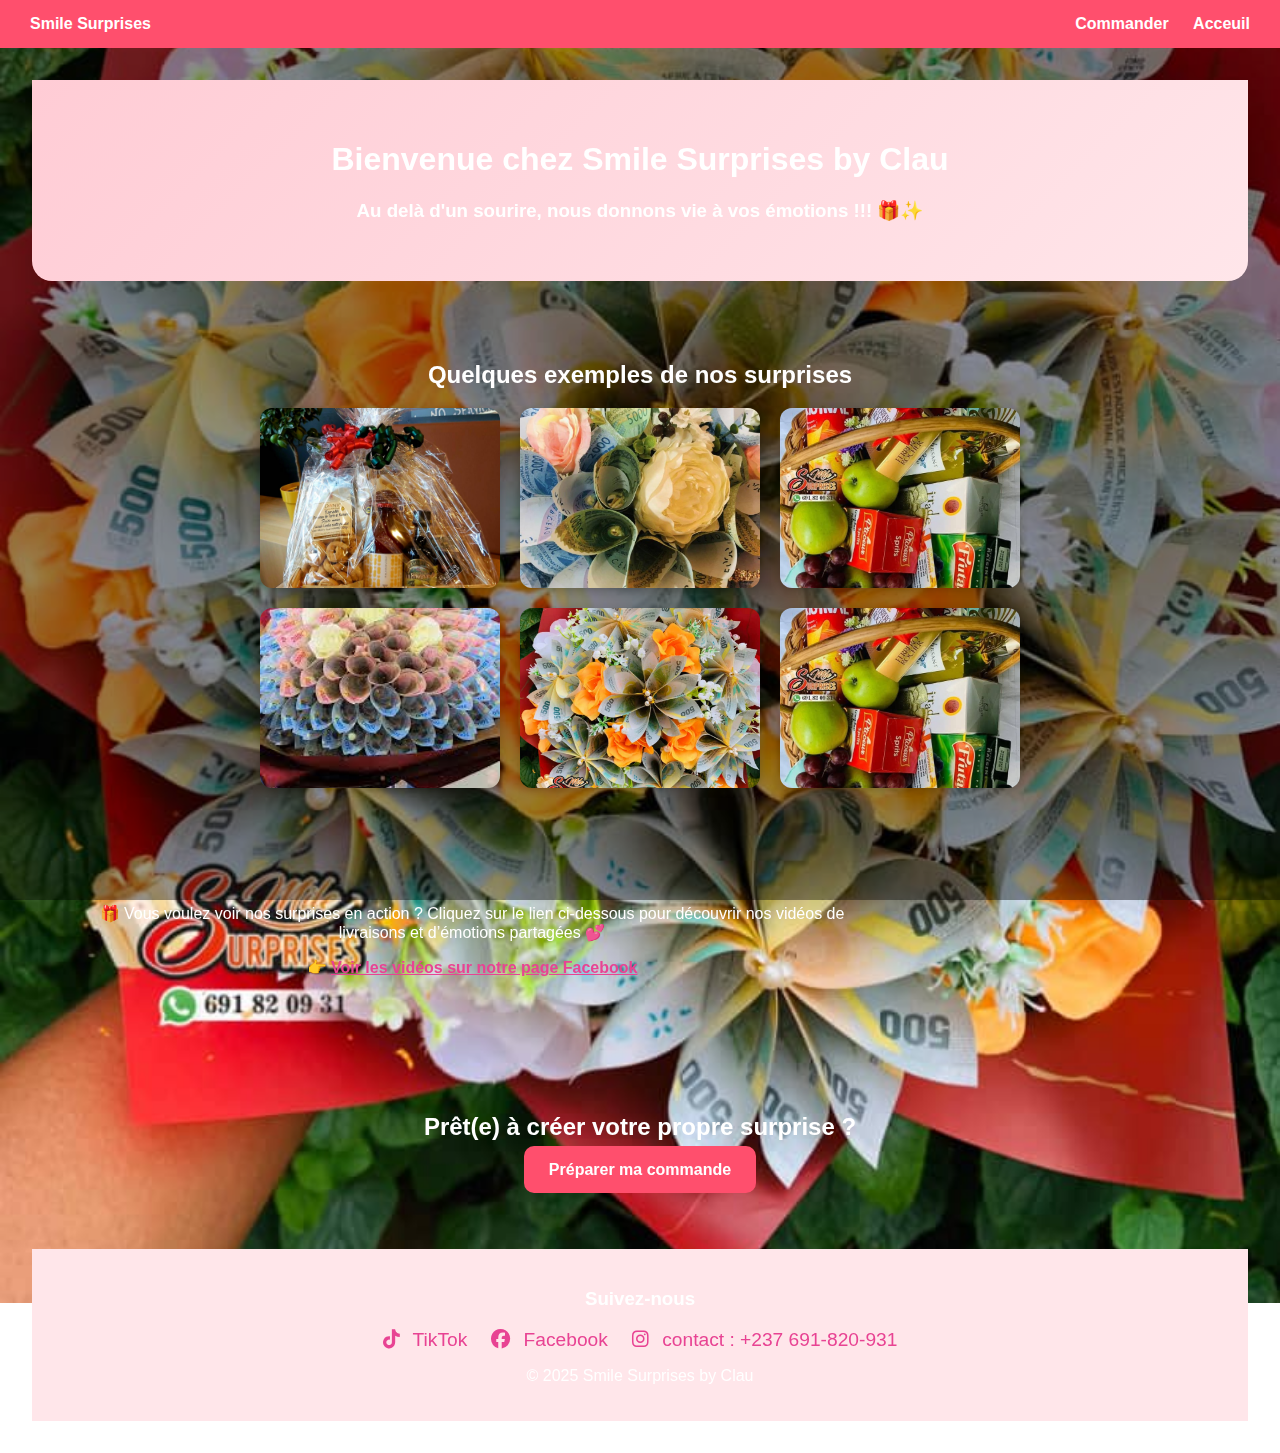
<file: index.html>
<!DOCTYPE html>
<html lang="fr">
<head>
  <meta charset="UTF-8">
  <title>Accueil | Smile Surprises by Clau</title>
  <link rel="stylesheet" href="styles.css">
  <link rel="stylesheet" href="https://cdnjs.cloudflare.com/ajax/libs/font-awesome/6.5.0/css/all.min.css">
  
  <style>
   body {
  background-image: url('../img/wasp.jpeg');
  background-size: cover;
  background-repeat: no-repeat;
  background-position: center;
  background-attachment: fixed;
  color: white; /* ou noir selon le contraste */
}

    nav {
      background-color: #ff4f6d;
      padding: 15px 30px;
      display: flex;
      justify-content: space-between;
      align-items: center;
    }

    nav a {
      color: white;
      text-decoration: none;
      margin-left: 20px;
      font-weight: bold;
    }

    nav a:hover {
      text-decoration: underline;
    }

    .hero {
      text-align: center;
      background: linear-gradient(135deg, #ffccd5, #ffe6ea);
      padding: 40px 20px;
      border-radius: 0 0 20px 20px;
      margin-bottom: 30px;
    }

    .gallery {
      display: grid;
      grid-template-columns: repeat(auto-fit, minmax(220px, 1fr));
      gap: 20px;
      padding: 0 20px;
    }

    .gallery img {
      width: 100%;
      height: 180px;
      object-fit: cover;
      border-radius: 12px;
      box-shadow: 0 2px 8px rgba(0,0,0,0.2);
    }

    .video {
      text-align: center;
      margin: 40px 20px;
    }

    .video iframe {
      width: 100%;
      max-width: 560px;
      height: 315px;
      border-radius: 12px;
      box-shadow: 0 2px 8px rgba(0,0,0,0.2);
    }

    .cta {
      text-align: center;
      margin-top: 40px;
    }

    .cta a {
      background-color: #ff4f6d;
      color: white;
      padding: 15px 25px;
      text-decoration: none;
      border-radius: 10px;
      font-weight: bold;
    }

    .cta a:hover {
      background-color: #ff2e4d;
    }

    footer {
      text-align: center;
      padding: 20px;
      background: #ffe6ea;
      margin-top: 40px;
    }
  </style>
</head>
<script src="script.js" defer></script>
<body>
  <nav>
    <div><strong>Smile Surprises</strong></div>
    <div>
      <a href="./home.html">Commander</a>
      <a href="index.html">Acceuil</a>
    </div>
  </nav>
<div class="background-overlay"></div>
  <div class="content">
  <header class="hero">
    <h1>Bienvenue chez Smile Surprises by Clau</h1>
    <h3>Au delà d'un sourire, nous donnons vie à vos émotions !!! 🎁✨</h3>
  </header>

  <main>
    <section>
      <h2 style="text-align:center;">Quelques exemples de nos surprises</h2>
      <div class="gallery">
        <img src="20220510183502jpg_6294e1cd7c761.jpg" alt="Panier cadeau">
        <img src="./141450.jpg" alt="Bouquet d'argent">
        <img src="./wasp2.jpeg" alt="Surprise party">
        <img src="./bouquet.jpg" alt="Fleurs et cadeau">
        <img src="./wasp.jpeg" alt="Autres">
        <img src="./wasp2.jpeg" alt="Autres">
      </div>
    </section>

    <section class="video">
      <p>
  🎁 Vous voulez voir nos surprises en action ? Cliquez sur le lien ci-dessous pour découvrir nos vidéos de livraisons et d’émotions partagées 💕
</p>
<p>
  👉 <a href="https://m.facebook.com/sourireaupluriel/" target="_blank" style="color: #e84393; font-weight: bold;">
    Voir les vidéos sur notre page Facebook
  </a>
</p>

    </section>

    <section class="cta">
      <h2>Prêt(e) à créer votre propre surprise ?</h2>
      <a href="home.html">Préparer ma commande</a>
    </section>
  </main>

  <footer>
  <h3>Suivez-nous</h3>
  <ul class="social-icons">
    <li><a href="https://www.tiktok.com/@smilesurprisesbyclau?_t=ZN-8x4KA5C9t3e&_r=1" target="_blank"><i class="fab fa-tiktok"></i> TikTok</a></li>
    <li><a href="https://m.facebook.com/sourireaupluriel/" target="_blank"><i class="fab fa-facebook"></i> Facebook</a></li>
    <li><a href="" target="_blank"><i class="fab fa-instagram"></i> contact : +237 691-820-931</a></li>
  </ul>
    <p>&copy; 2025 Smile Surprises by Clau</p>
  </footer>
  </div>
</body>
</html>
</file>
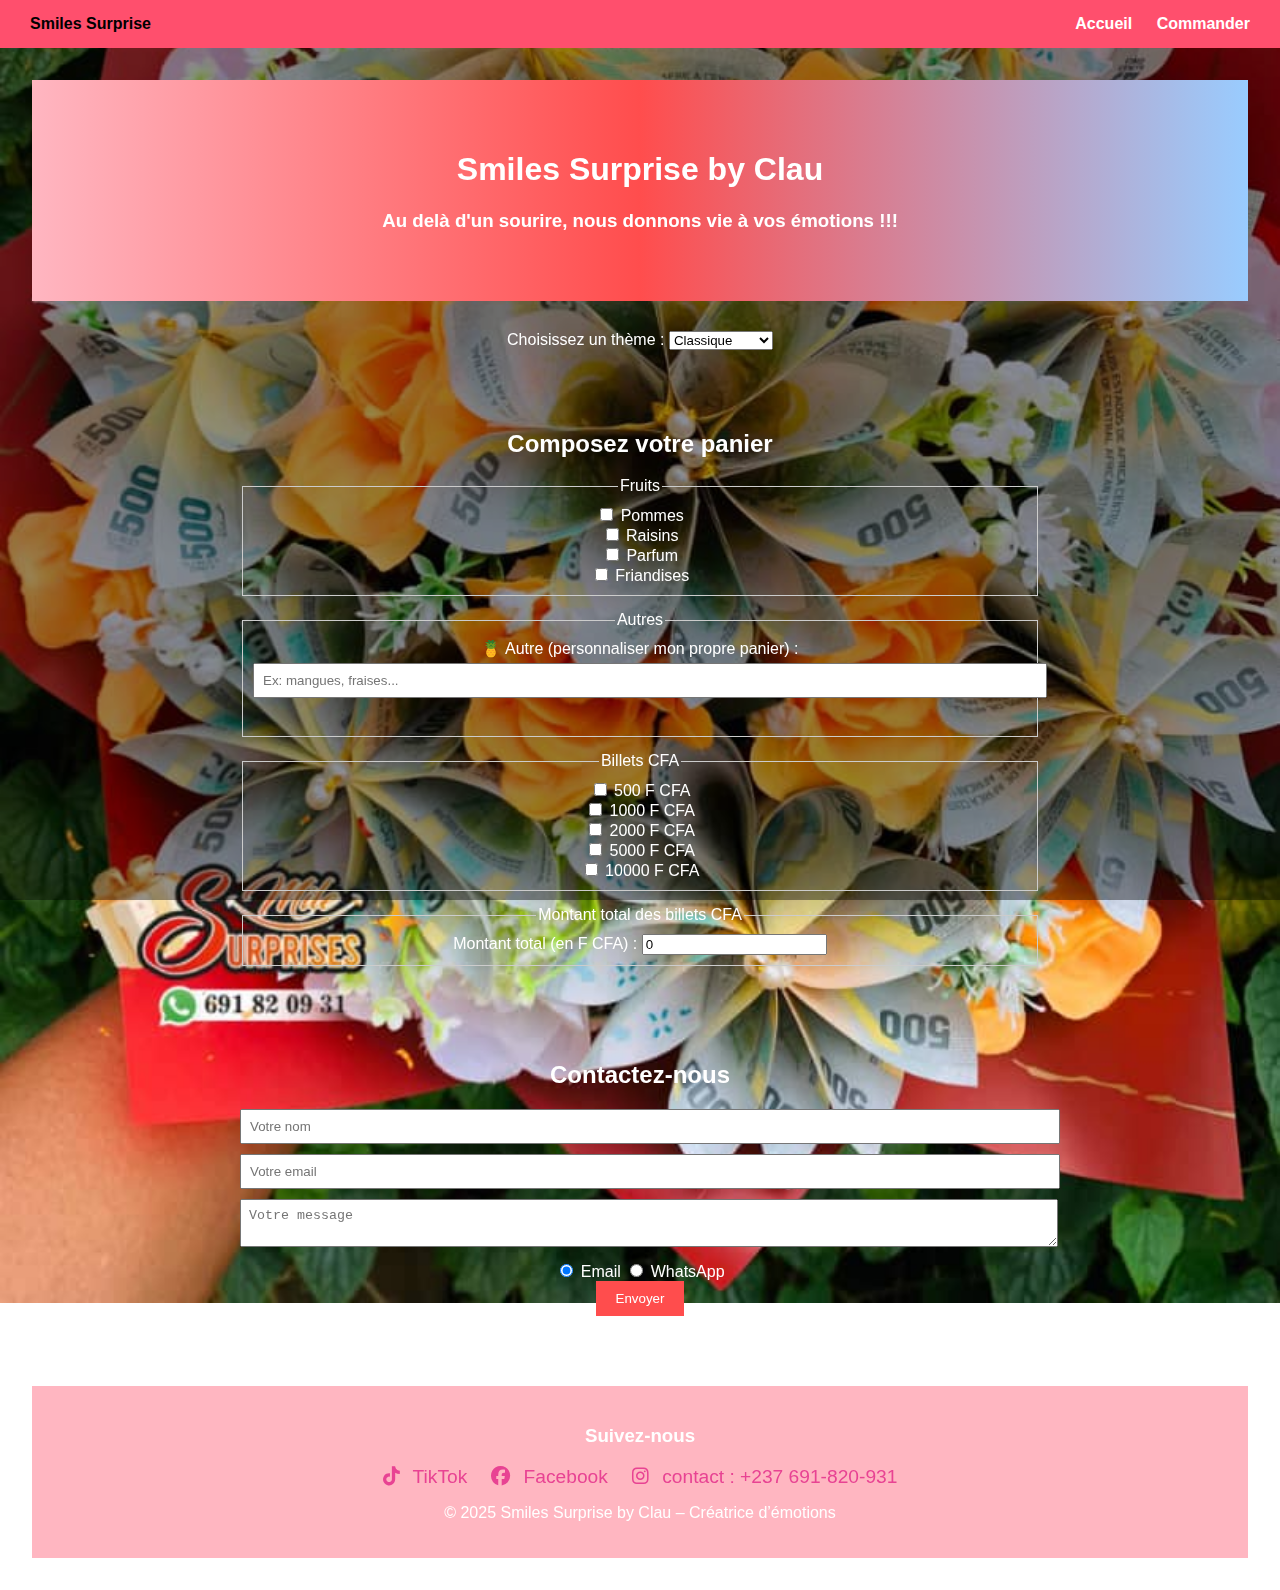
<file: webapp/html/index.html>
<!DOCTYPE html>
<html lang="fr">
<head>
  <meta charset="UTF-8" />
  <meta name="viewport" content="width=device-width, initial-scale=1.0"/>
  <title>Smiles Surprise by Clau</title>
  <link rel="stylesheet" href="styles.css">
  <link rel="stylesheet" href="https://cdnjs.cloudflare.com/ajax/libs/font-awesome/6.5.0/css/all.min.css">
</head>
<script src="https://cdn.emailjs.com/dist/email.min.js"></script>
<script>
  (function() {
    emailjs.init("lZn6ZV-eb5vXhzx43"); // Remplace par ton User ID EmailJS
  })();
</script>
<body>
<nav>
    <div><strong>Smiles Surprise</strong></div>
    <div>
      <a href="./home.html">Accueil</a>
      <a href="index.html">Commander</a>
    </div>
  </nav>
  <div class="background-overlay"></div>
  <div class="content">
<header>
  <h1>Smiles Surprise by Clau</h1>
  <h3>Au delà d'un sourire, nous donnons vie à vos émotions !!!</h3>
</header>

<section class="theme">
  <label for="season">Choisissez un thème :</label>
  <select id="season" onchange="changeTheme()">
    <option value="default">Classique</option>
    <option value="valentin">Saint-Valentin</option>
    <option value="noel">Noël</option>
    <option value="Anniverssaire">Anniverssaire</option>
    <option value="Promotion">Promotion</option>
  </select>
</section>

<section class="panier">
  <h2>Composez votre panier</h2>
  <form id="giftForm">
    <fieldset>
      <legend>Fruits</legend>
      <label><input type="checkbox" name="item" value="Pommes" data-price="500"> Pommes</label><br>
      <label><input type="checkbox" name="item" value="Raisins" data-price="700"> Raisins</label><br>
      <label><input type="checkbox" name="item" value="Parfum" data-price="2000"> Parfum</label><br>
      <label><input type="checkbox" name="item" value="Friandises" data-price="1500"> Friandises</label>
    </fieldset>
    <fieldset>
        <!-- Champ de personnalisation libre -->
      <legend>Autres</legend>
      <label for="autreFruit">🍍 Autre (personnaliser mon propre panier) :</label><br>
<input type="text" id="autreFruit" name="autreFruit" placeholder="Ex: mangues, fraises..." style="width: 100%; margin-top: 5px;"><br><br>
    </fieldset>


    <fieldset>
      <legend>Billets CFA</legend>
      <label><input type="checkbox" name="money" value="500" data-price="500"> 500 F CFA</label><br>
      <label><input type="checkbox" name="money" value="1000" data-price="1000"> 1000 F CFA</label><br>
      <label><input type="checkbox" name="money" value="2000" data-price="2000"> 2000 F CFA</label><br>
      <label><input type="checkbox" name="money" value="5000" data-price="5000"> 5000 F CFA</label><br>
      <label><input type="checkbox" name="money" value="10000" data-price="10000"> 10000 F CFA</label>
    </fieldset>
    <fieldset>
  <legend>Montant total des billets CFA</legend>
  <label for="customMoney">Montant total (en F CFA) :</label>
  <input type="number" id="customMoney" name="customMoney" value="0" min="0" step="500" onchange="updateTotal()" />
</fieldset>
    
  </form>
</section>

<section class="contact">
  <h2>Contactez-nous</h2>
  <form id="contactForm">
    <input type="text" name="name" placeholder="Votre nom" required><br>
    <input type="email" name="email" placeholder="Votre email"><br>
    <textarea name="message" placeholder="Votre message" required></textarea><br>
    <label><input type="radio" name="method" value="email" checked> Email</label>
    <label><input type="radio" name="method" value="whatsapp"> WhatsApp</label><br>
    <button type="submit">Envoyer</button>
  </form>
</section>

<footer>
<h3>Suivez-nous</h3>
  <ul class="social-icons">
    <li><a href="https://www.tiktok.com/@smilesurprisesbyclau?_t=ZN-8x4KA5C9t3e&_r=1" target="_blank"><i class="fab fa-tiktok"></i> TikTok</a></li>
    <li><a href="https://m.facebook.com/sourireaupluriel/" target="_blank"><i class="fab fa-facebook"></i> Facebook</a></li>
    <li><a href="" target="_blank"><i class="fab fa-instagram"></i> contact : +237 691-820-931</a></li>
  </ul>
  <p>© 2025 Smiles Surprise by Clau – Créatrice d’émotions</p>
</footer>
</div>
<script src="script.js"></script>
</body>
</html>
</file>
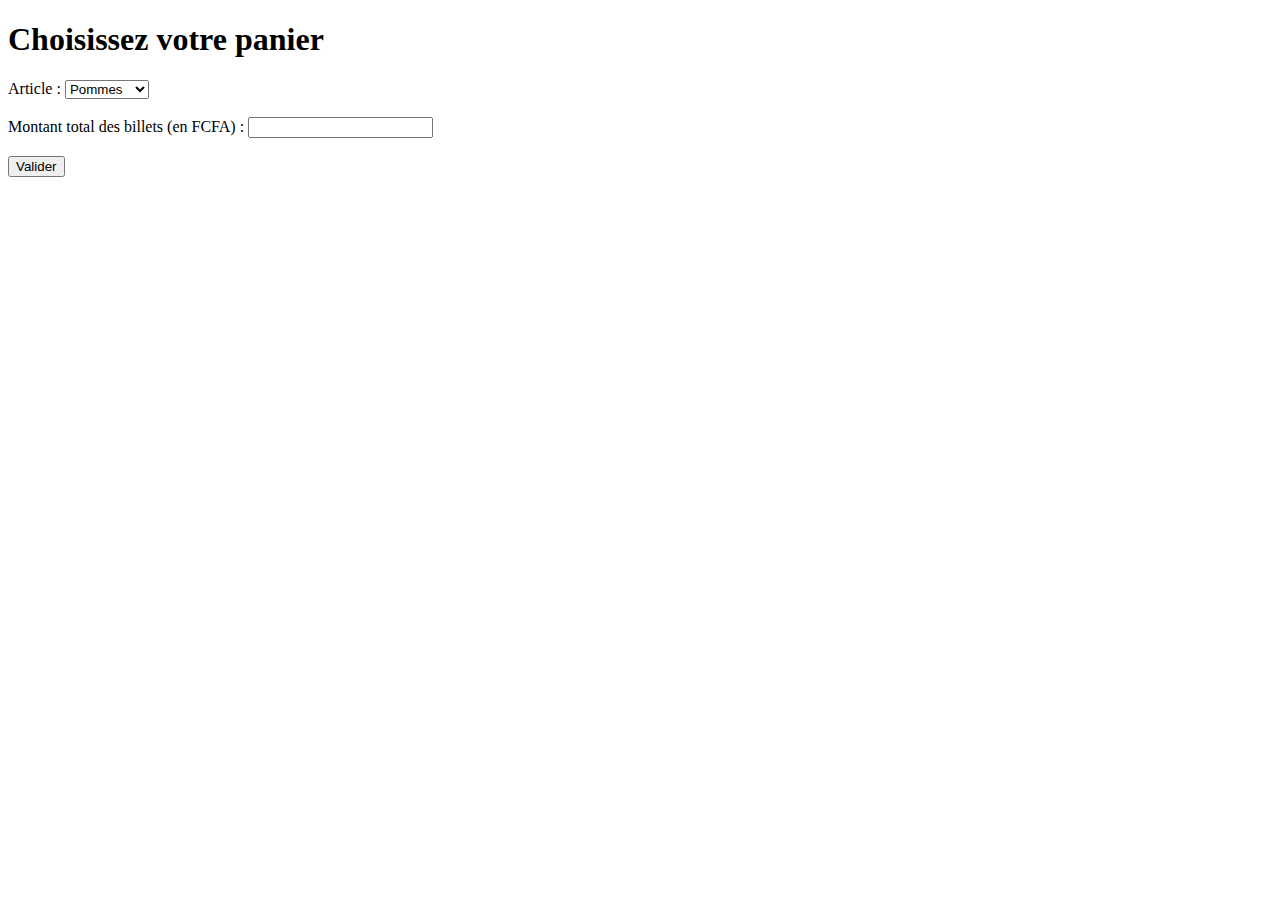
<file: webapp/version2/index.html>
<!DOCTYPE html>
<html lang="fr">
<head>
  <meta charset="UTF-8">
  <title>Commander un panier | Smiles Surprise</title>
  <script src="script.js" defer></script>
</head>
<body>
  <h1>Choisissez votre panier</h1>
  <form id="orderForm">
    <label>
      Article :
      <select name="article">
        <option value="Pommes">Pommes</option>
        <option value="Raisins">Raisins</option>
        <option value="Parfum">Parfum</option>
        <option value="Friandises">Friandises</option>
      </select>
    </label><br><br>
    
    <label>
      Montant total des billets (en FCFA) :
      <input type="number" name="billets" min="0" step="500">
    </label><br><br>
    
    <button type="submit">Valider</button>
  </form>
</body>
</html>
</file>
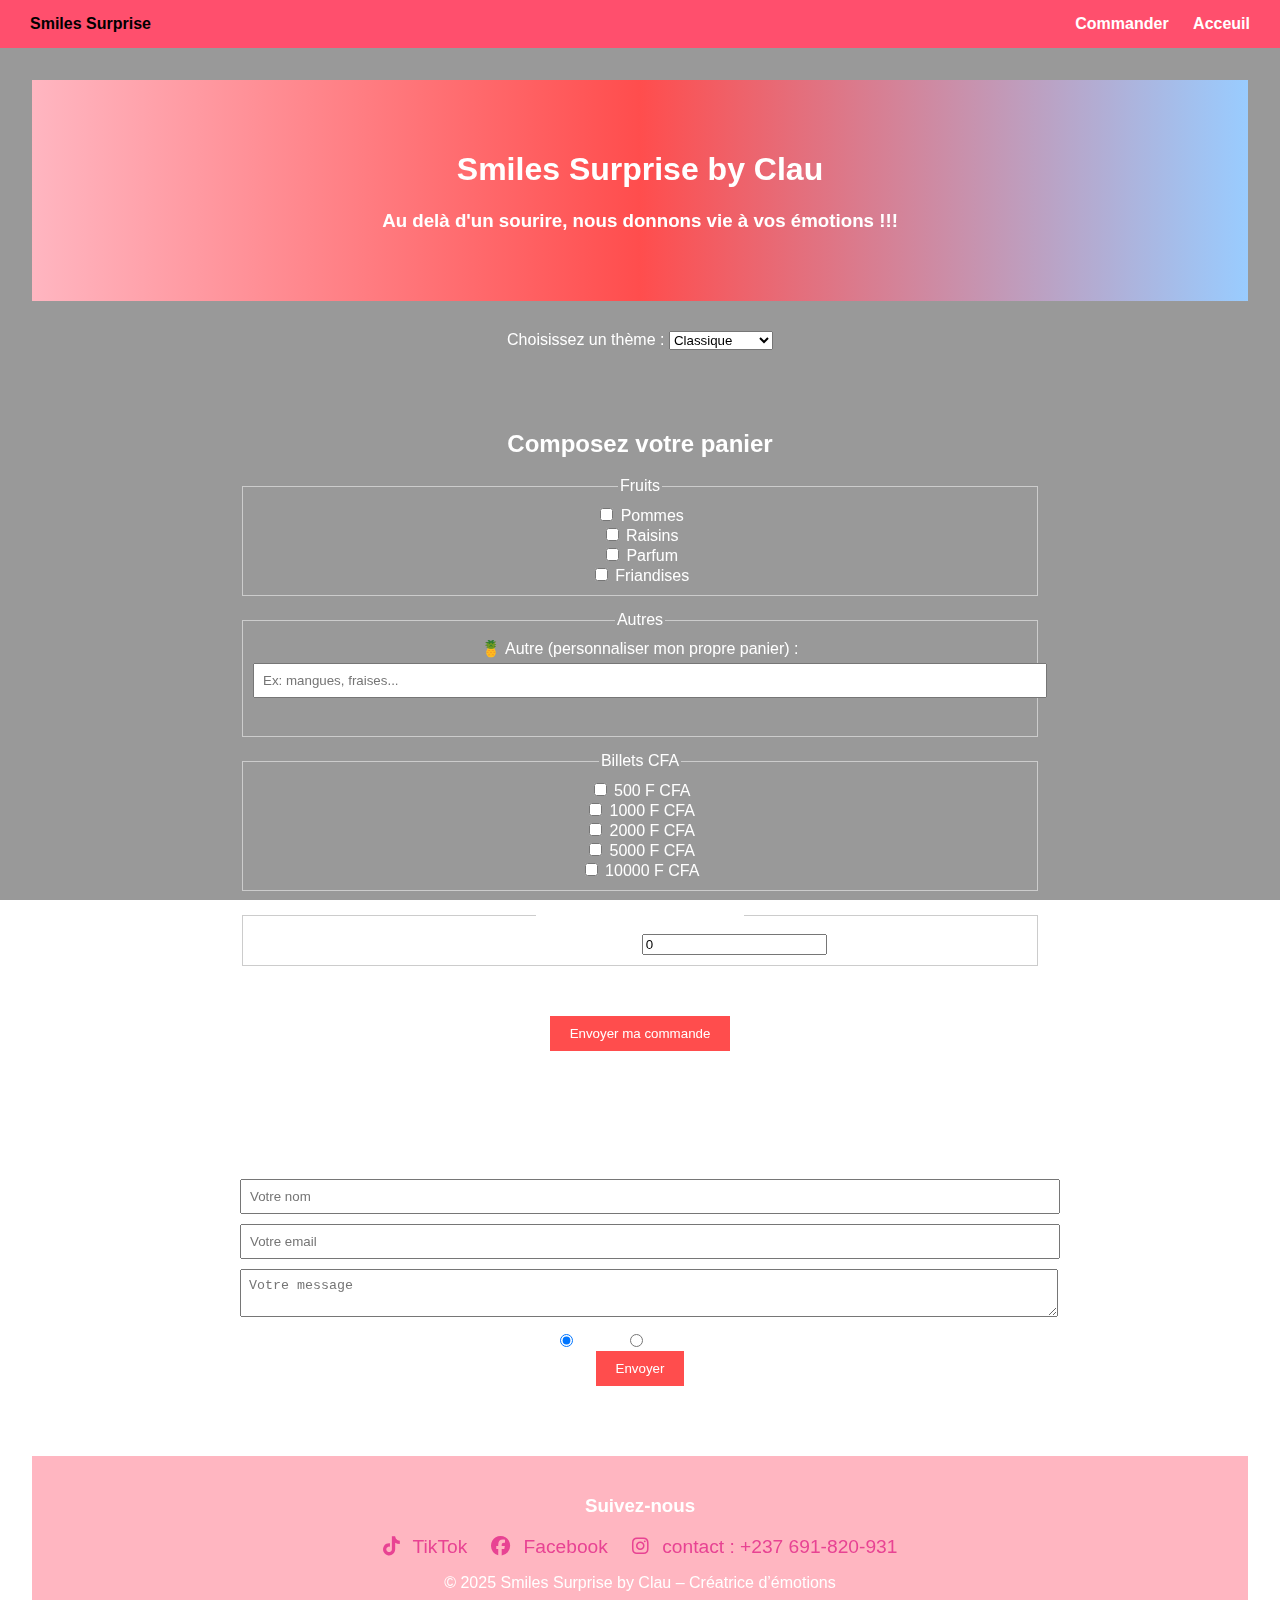
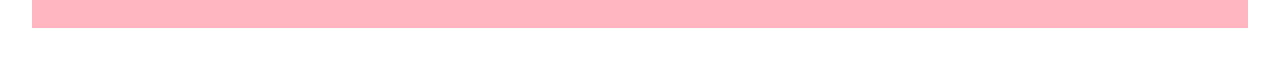
<file: home.html>
<!DOCTYPE html>
<html lang="fr">
<head>
  <meta charset="UTF-8" />
  <meta name="viewport" content="width=device-width, initial-scale=1.0"/>
  <title>Smiles Surprise by Clau</title>
  <link rel="stylesheet" href="styles.css">
  <link rel="stylesheet" href="https://cdnjs.cloudflare.com/ajax/libs/font-awesome/6.5.0/css/all.min.css">
</head>
<script src="https://cdn.emailjs.com/dist/email.min.js"></script>
<script>
  (function() {
    emailjs.init("lZn6ZV-eb5vXhzx43"); // Remplace par ton User ID EmailJS
  })();
</script>
<body>
<nav>
    <div><strong>Smiles Surprise</strong></div>
    <div>
      <a href="./home.html">Commander</a>
      <a href="index.html">Acceuil</a>
    </div>
  </nav>
  <div class="background-overlay"></div>
  <div class="content">
<header>
  <h1>Smiles Surprise by Clau</h1>
  <h3>Au delà d'un sourire, nous donnons vie à vos émotions !!!</h3>
</header>

<section class="theme">
  <label for="season">Choisissez un thème :</label>
  <select id="season" onchange="changeTheme()">
    <option value="default">Classique</option>
    <option value="valentin">Saint-Valentin</option>
    <option value="noel">Noël</option>
    <option value="Anniverssaire">Anniverssaire</option>
    <option value="Promotion">Promotion</option>
  </select>
</section>

<section class="panier">
  <h2>Composez votre panier</h2>
  <form id="giftForm">
    <fieldset>
      <legend>Fruits</legend>
      <label><input type="checkbox" name="items[]" value="Pommes" data-price="500"> Pommes</label><br>
      <label><input type="checkbox" name="items[]" value="Raisins" data-price="700"> Raisins</label><br>
      <label><input type="checkbox" name="items[]" value="Parfum" data-price="2000"> Parfum</label><br>
      <label><input type="checkbox" name="items[]" value="Friandises" data-price="1500"> Friandises</label>
    </fieldset>
    <fieldset>
        <!-- Champ de personnalisation libre -->
      <legend>Autres</legend>
      <label for="autreFruit">🍍 Autre (personnaliser mon propre panier) :</label><br>
<input type="text" id="autreFruit" name="customItems" placeholder="Ex: mangues, fraises..." style="width: 100%; margin-top: 5px;"><br><br>
    </fieldset>
    <fieldset>
      <legend>Billets CFA</legend>
      <label><input type="checkbox" name="money[]" value="500" data-price="500"> 500 F CFA</label><br>
      <label><input type="checkbox" name="money[]" value="1000" data-price="1000"> 1000 F CFA</label><br>
      <label><input type="checkbox" name="money[]" value="2000" data-price="2000"> 2000 F CFA</label><br>
      <label><input type="checkbox" name="money[]" value="5000" data-price="5000"> 5000 F CFA</label><br>
      <label><input type="checkbox" name="money[]" value="10000" data-price="10000"> 10000 F CFA</label>
    </fieldset>
    <fieldset>
  <legend>Montant total des billets CFA</legend>
  <label for="customMoney">Montant total (en F CFA) :</label>
  <input type="number" id="customMoney" name="totalMoney" value="0" min="0" step="500" onchange="updateTotal()" />
</fieldset>
    <p>Total de la commande : <strong id="total">0</strong> FCFA</p>
    <button type="submit">Envoyer ma commande</button>
    
  <!-- </form> -->
</section>

<section class="contact">
  <h2>Contactez-nous</h2>
  <!-- <form id="contactForm"> -->
    <input type="text" name="name" placeholder="Votre nom" required><br>
    <input type="email" name="email" placeholder="Votre email"><br>
    <textarea name="message" placeholder="Votre message" required></textarea><br>
    <label><input type="radio" name="method" value="email" checked> Email</label>
    <label><input type="radio" name="method" value="whatsapp"> WhatsApp</label><br>
    <button type="submit">Envoyer</button>
  </form>
</section>

<footer>
<h3>Suivez-nous</h3>
  <ul class="social-icons">
    <li><a href="https://www.tiktok.com/@smilesurprisesbyclau?_t=ZN-8x4KA5C9t3e&_r=1" target="_blank"><i class="fab fa-tiktok"></i> TikTok</a></li>
    <li><a href="https://m.facebook.com/sourireaupluriel/" target="_blank"><i class="fab fa-facebook"></i> Facebook</a></li>
    <li><a href="" target="_blank"><i class="fab fa-instagram"></i> contact : +237 691-820-931</a></li>
  </ul>
  <p>© 2025 Smiles Surprise by Clau – Créatrice d’émotions</p>
</footer>
</div>
<script src="script.js"></script>
</body>
</html>
</file>
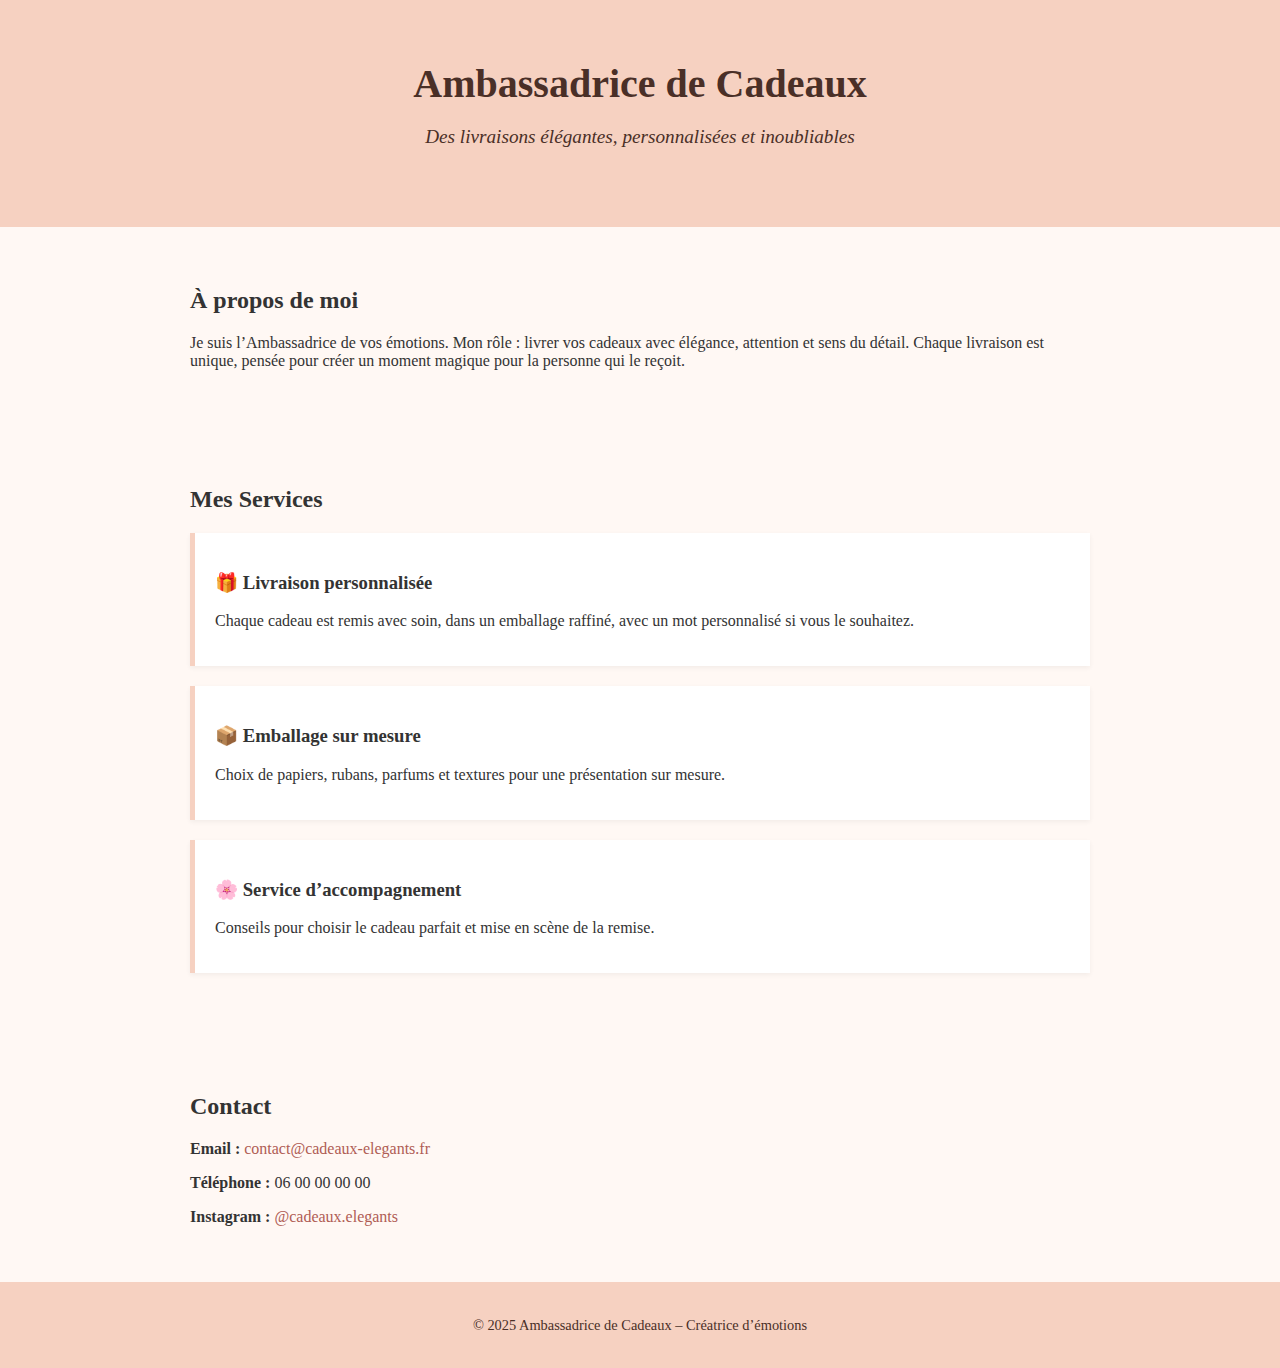
<file: SmilesSurprise.html>
<!DOCTYPE html>
<html lang="fr">
<head>
  <meta charset="UTF-8" />
  <meta name="viewport" content="width=device-width, initial-scale=1.0"/>
  <title>Ambassadrice de Cadeaux</title>
  <style>
    body {
      margin: 0;
      font-family: 'Georgia', serif;
      background-color: #fff8f4;
      color: #333;
    }
    header {
      background-color: #f6d1c1;
      color: #4a2f27;
      text-align: center;
      padding: 60px 20px;
    }
    header h1 {
      margin: 0;
      font-size: 2.5em;
    }
    header p {
      font-style: italic;
      font-size: 1.2em;
    }
    section {
      max-width: 900px;
      margin: auto;
      padding: 40px 20px;
    }
    .services div {
      margin-bottom: 20px;
      background: #fff;
      padding: 20px;
      border-left: 5px solid #f6d1c1;
      box-shadow: 0 2px 5px rgba(0,0,0,0.05);
    }
    .contact a {
      color: #b05d54;
      text-decoration: none;
    }
    footer {
      background: #f6d1c1;
      color: #4a2f27;
      text-align: center;
      padding: 20px;
      font-size: 0.9em;
    }
  </style>
</head>
<body>

<header>
  <h1>Ambassadrice de Cadeaux</h1>
  <p>Des livraisons élégantes, personnalisées et inoubliables</p>
</header>

<section>
  <h2>À propos de moi</h2>
  <p>Je suis l’Ambassadrice de vos émotions. Mon rôle : livrer vos cadeaux avec élégance, attention et sens du détail. Chaque livraison est unique, pensée pour créer un moment magique pour la personne qui le reçoit.</p>
</section>

<section class="services">
  <h2>Mes Services</h2>
  <div>
    <h3>🎁 Livraison personnalisée</h3>
    <p>Chaque cadeau est remis avec soin, dans un emballage raffiné, avec un mot personnalisé si vous le souhaitez.</p>
  </div>
  <div>
    <h3>📦 Emballage sur mesure</h3>
    <p>Choix de papiers, rubans, parfums et textures pour une présentation sur mesure.</p>
  </div>
  <div>
    <h3>🌸 Service d’accompagnement</h3>
    <p>Conseils pour choisir le cadeau parfait et mise en scène de la remise.</p>
  </div>
</section>

<section class="contact">
  <h2>Contact</h2>
  <p><strong>Email :</strong> <a href="mailto:contact@cadeaux-elegants.fr">contact@cadeaux-elegants.fr</a></p>
  <p><strong>Téléphone :</strong> 06 00 00 00 00</p>
  <p><strong>Instagram :</strong> <a href="https://instagram.com/tonprofil" target="_blank">@cadeaux.elegants</a></p>
</section>

<footer>
  <p>© 2025 Ambassadrice de Cadeaux – Créatrice d’émotions</p>
</footer>

</body>
</html>
</file>
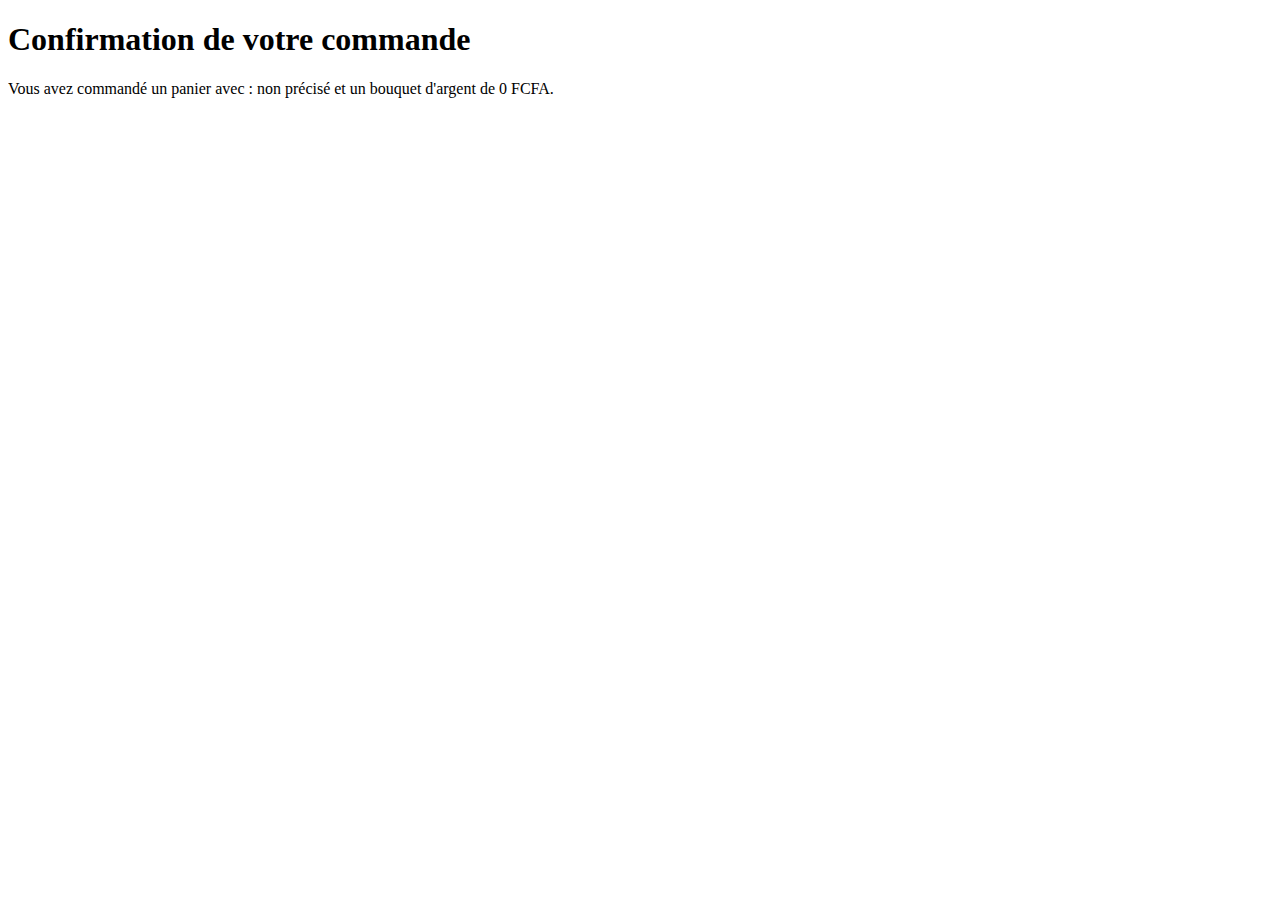
<file: webapp/version2/confirmation.html>
<!DOCTYPE html>
<html lang="fr">
<head>
  <meta charset="UTF-8">
  <title>Confirmation | Smiles Surprise</title>
  <script src="script.js" defer></script>
</head>
<body>
  <h1>Confirmation de votre commande</h1>
  <p id="summary">Chargement...</p>
</body>
</html>
</file>
<file: styles.css>
nav {
      background-color: #ff4f6d;
      padding: 15px 30px;
      display: flex;
      justify-content: space-between;
      align-items: center;
    }
    nav a {
      color: white;
      text-decoration: none;
      margin-left: 20px;
      font-weight: bold;
    }
    nav a:hover {
      text-decoration: underline;
    }

    .hero {
      text-align: center;
      background: linear-gradient(135deg, #ffccd5, #ffe6ea);
      padding: 40px 20px;
      border-radius: 0 0 20px 20px;
      margin-bottom: 30px;
    }

    .gallery {
      display: grid;
      grid-template-columns: repeat(auto-fit, minmax(220px, 1fr));
      gap: 20px;
      padding: 0 20px;
    }

    .gallery img {
      width: 100%;
      height: 180px;
      object-fit: cover;
      border-radius: 12px;
      box-shadow: 0 2px 8px rgba(0,0,0,0.2);
    }

    .video {
      text-align: center;
      margin: 40px 20px;
    }

    .video iframe {
      width: 100%;
      max-width: 560px;
      height: 315px;
      border-radius: 12px;
      box-shadow: 0 2px 8px rgba(0,0,0,0.2);
    }

    .cta {
      text-align: center;
      margin-top: 40px;
    }

    .cta a {
      background-color: #ff4f6d;
      color: white;
      padding: 15px 25px;
      text-decoration: none;
      border-radius: 10px;
      font-weight: bold;
    }

    .cta a:hover {
      background-color: #ff2e4d;
    }

    footer {
      text-align: center;
      padding: 20px;
      background: #ffe6ea;
      margin-top: 40px;
    }
header {
  background: linear-gradient(to right, #ffb6c1, #ff4d4d, #99ccff);
  color: white;
  padding: 50px 20px;
  text-align: center;
}
section {
  padding: 30px 20px;
  max-width: 800px;
  margin: auto;
}
fieldset {
  margin-bottom: 15px;
  border: 1px solid #ccc;
  padding: 10px;
}
input[type="text"], input[type="email"], textarea {
  width: 100%;
  margin-bottom: 10px;
  padding: 8px;
}
button {
  background-color: #ff4d4d;
  color: white;
  border: none;
  padding: 10px 20px;
  cursor: pointer;
}
button:hover {
  background-color: #e60000;
}
footer {
  background: #ffb6c1;
  text-align: center;
  padding: 20px;
}
.hidden {
  opacity: 0;
  transform: translateY(20px);
  transition: all 0.6s ease-out;
}

.show {
  opacity: 1;
  transform: translateY(0);
}
.social-icons {
  list-style: none;
  padding: 0;
  display: flex;
  gap: 1.5rem;
  justify-content: center;
}

.social-icons li a {
  font-size: 1.2rem;
  text-decoration: none;
  color: #e84393; /* rose/rouge doux */
  transition: transform 0.3s, color 0.3s;
}

.social-icons li a:hover {
  color: #2980b9;
  transform: scale(1.1);
}

.social-icons i {
  margin-right: 8px;
}
/* body {
  background-image: url('../img/wasp.jpeg');
  background-size: cover;
  background-repeat: no-repeat;
  background-position: center;
  background-attachment: fixed;
  color: white; ou noir selon le contraste
} */
/* Arrière-plan animé (déjà en place via JS) */
body {
  margin: 0;
  font-family: sans-serif;
  background-size: cover;
  background-repeat: no-repeat;
  background-position: center;
  background-attachment: fixed;
  transition: background-image 1s ease-in-out;
  position: relative;
  min-height: 100vh;
}

/* Overlay sombre semi-transparent */
.background-overlay {
  position: fixed;
  top: 0;
  left: 0;
  width: 100%;
  height: 100%;
  background: rgba(0, 0, 0, 0.4); /* change l’opacité ici si besoin */
  z-index: 0;
}

/* Contenu par-dessus l'overlay */
.content {
  position: relative;
  z-index: 1;
  color: white;
  padding: 2rem;
  text-align: center;
}
nav, .content {
  position: relative;
  z-index: 1; /* pour que ce soit cliquable */
}
</file>
<file: webapp/html/styles.css>
nav {
      background-color: #ff4f6d;
      padding: 15px 30px;
      display: flex;
      justify-content: space-between;
      align-items: center;
    }
    nav a {
      color: white;
      text-decoration: none;
      margin-left: 20px;
      font-weight: bold;
    }
    nav a:hover {
      text-decoration: underline;
    }

    .hero {
      text-align: center;
      background: linear-gradient(135deg, #ffccd5, #ffe6ea);
      padding: 40px 20px;
      border-radius: 0 0 20px 20px;
      margin-bottom: 30px;
    }

    .gallery {
      display: grid;
      grid-template-columns: repeat(auto-fit, minmax(220px, 1fr));
      gap: 20px;
      padding: 0 20px;
    }

    .gallery img {
      width: 100%;
      height: 180px;
      object-fit: cover;
      border-radius: 12px;
      box-shadow: 0 2px 8px rgba(0,0,0,0.2);
    }

    .video {
      text-align: center;
      margin: 40px 20px;
    }

    .video iframe {
      width: 100%;
      max-width: 560px;
      height: 315px;
      border-radius: 12px;
      box-shadow: 0 2px 8px rgba(0,0,0,0.2);
    }

    .cta {
      text-align: center;
      margin-top: 40px;
    }

    .cta a {
      background-color: #ff4f6d;
      color: white;
      padding: 15px 25px;
      text-decoration: none;
      border-radius: 10px;
      font-weight: bold;
    }

    .cta a:hover {
      background-color: #ff2e4d;
    }

    footer {
      text-align: center;
      padding: 20px;
      background: #ffe6ea;
      margin-top: 40px;
    }
header {
  background: linear-gradient(to right, #ffb6c1, #ff4d4d, #99ccff);
  color: white;
  padding: 50px 20px;
  text-align: center;
}
section {
  padding: 30px 20px;
  max-width: 800px;
  margin: auto;
}
fieldset {
  margin-bottom: 15px;
  border: 1px solid #ccc;
  padding: 10px;
}
input[type="text"], input[type="email"], textarea {
  width: 100%;
  margin-bottom: 10px;
  padding: 8px;
}
button {
  background-color: #ff4d4d;
  color: white;
  border: none;
  padding: 10px 20px;
  cursor: pointer;
}
button:hover {
  background-color: #e60000;
}
footer {
  background: #ffb6c1;
  text-align: center;
  padding: 20px;
}
.hidden {
  opacity: 0;
  transform: translateY(20px);
  transition: all 0.6s ease-out;
}

.show {
  opacity: 1;
  transform: translateY(0);
}
.social-icons {
  list-style: none;
  padding: 0;
  display: flex;
  gap: 1.5rem;
  justify-content: center;
}

.social-icons li a {
  font-size: 1.2rem;
  text-decoration: none;
  color: #e84393; /* rose/rouge doux */
  transition: transform 0.3s, color 0.3s;
}

.social-icons li a:hover {
  color: #2980b9;
  transform: scale(1.1);
}

.social-icons i {
  margin-right: 8px;
}
/* body {
  background-image: url('../img/wasp.jpeg');
  background-size: cover;
  background-repeat: no-repeat;
  background-position: center;
  background-attachment: fixed;
  color: white; ou noir selon le contraste
} */
/* Arrière-plan animé (déjà en place via JS) */
body {
  margin: 0;
  font-family: sans-serif;
  background-size: cover;
  background-repeat: no-repeat;
  background-position: center;
  background-attachment: fixed;
  transition: background-image 1s ease-in-out;
  position: relative;
  min-height: 100vh;
}

/* Overlay sombre semi-transparent */
.background-overlay {
  position: fixed;
  top: 0;
  left: 0;
  width: 100%;
  height: 100%;
  background: rgba(0, 0, 0, 0.4); /* change l’opacité ici si besoin */
  z-index: 0;
}

/* Contenu par-dessus l'overlay */
.content {
  position: relative;
  z-index: 1;
  color: white;
  padding: 2rem;
  text-align: center;
}
nav, .content {
  position: relative;
  z-index: 1; /* pour que ce soit cliquable */
}
</file>
